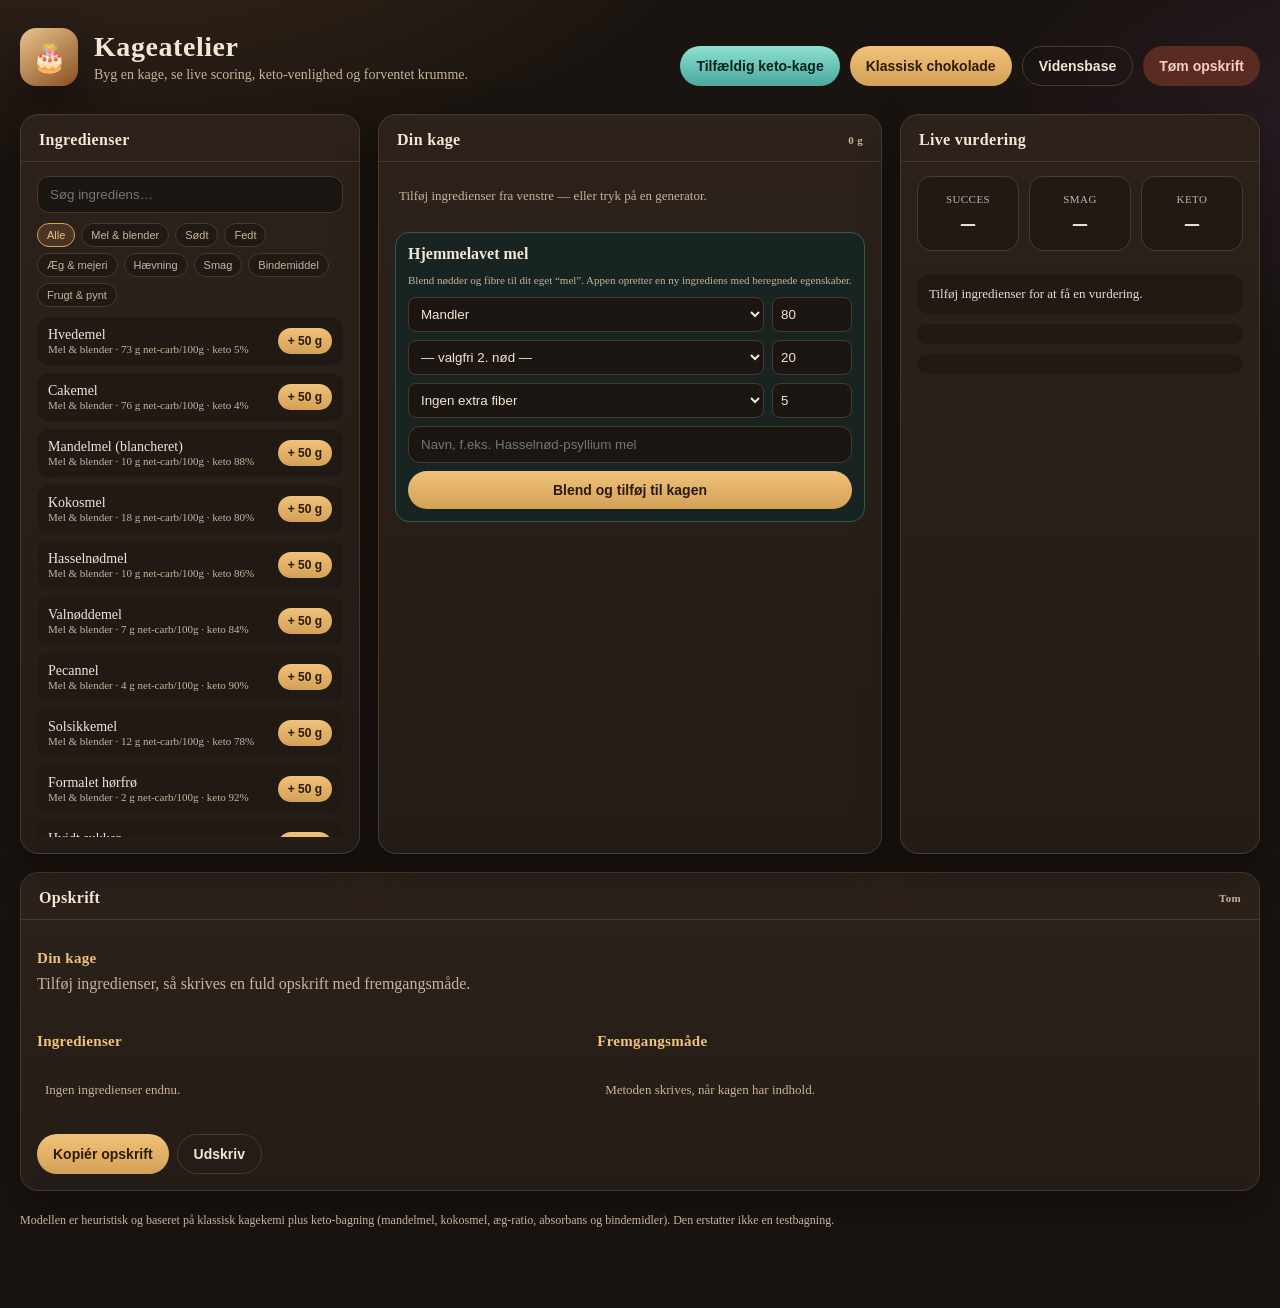
<file: legacy-monolith.html>
<!DOCTYPE html>
<html lang="da">
<head>
  <meta charset="UTF-8" />
  <meta name="viewport" content="width=device-width, initial-scale=1" />
  <title>Kageatelier — Byg, vurder og keto-tjek din kage</title>
  <style>
    :root {
      --bg: #1a1410;
      --bg2: #241c16;
      --panel: #2c221b;
      --panel2: #362a21;
      --line: #4a3a2e;
      --cream: #f4e6d4;
      --cream-dim: #c9b39a;
      --gold: #d4a056;
      --gold2: #f0c27a;
      --cocoa: #8b5a2b;
      --good: #7dba6a;
      --warn: #e0b04a;
      --bad: #d36a4a;
      --keto: #6ec4b8;
      --shadow: 0 18px 40px rgba(0,0,0,.35);
      --radius: 18px;
    }
    * { box-sizing: border-box; }
    html, body { margin: 0; padding: 0; }
    body {
      font-family: "Iowan Old Style", "Palatino Linotype", Palatino, Georgia, serif;
      background:
        radial-gradient(1200px 600px at 10% -10%, #3a2a1c 0%, transparent 50%),
        radial-gradient(900px 500px at 110% 10%, #2a1c28 0%, transparent 46%),
        var(--bg);
      color: var(--cream);
      min-height: 100vh;
    }
    button, input, select { font-family: "Avenir Next", "Segoe UI", sans-serif; }
    h1, h2, h3 { font-weight: 600; letter-spacing: .02em; }
    .wrap { max-width: 1280px; margin: 0 auto; padding: 28px 20px 80px; }
    header.hero {
      display: flex; justify-content: space-between; gap: 24px; align-items: flex-end;
      margin-bottom: 28px; flex-wrap: wrap;
    }
    .brand { display: flex; gap: 16px; align-items: center; }
    .logo {
      width: 58px; height: 58px; border-radius: 16px;
      background: linear-gradient(145deg, #e8c48a, #8b4e24);
      display: grid; place-items: center; font-size: 28px;
      box-shadow: var(--shadow);
    }
    .brand h1 { margin: 0; font-size: 28px; }
    .brand p { margin: 4px 0 0; color: var(--cream-dim); font-size: 14px; }
    .hero-actions { display: flex; gap: 10px; flex-wrap: wrap; }
    .btn {
      border: 0; cursor: pointer; border-radius: 999px;
      padding: 11px 16px; font-weight: 600; font-size: 14px;
      transition: transform .12s ease, filter .12s ease;
    }
    .btn:hover { transform: translateY(-1px); filter: brightness(1.06); }
    .btn:active { transform: translateY(0); }
    .btn-gold { background: linear-gradient(180deg, var(--gold2), var(--gold)); color: #2a1b0d; }
    .btn-keto { background: linear-gradient(180deg, #8ee0d4, #4aa89c); color: #08221e; }
    .btn-ghost { background: transparent; color: var(--cream); border: 1px solid var(--line); }
    .btn-danger { background: #5a2b22; color: #f3cfc6; }
    .layout {
      display: grid;
      grid-template-columns: 340px 1fr 360px;
      gap: 18px;
    }
    @media (max-width: 1100px) {
      .layout { grid-template-columns: 1fr; }
    }
    .card {
      background: linear-gradient(180deg, var(--panel), var(--bg2));
      border: 1px solid var(--line);
      border-radius: var(--radius);
      box-shadow: var(--shadow);
    }
    .card h2 {
      margin: 0; padding: 16px 18px 12px;
      font-size: 16px; border-bottom: 1px solid var(--line);
      display: flex; justify-content: space-between; align-items: center;
    }
    .card .body { padding: 14px 16px 16px; }
    .search {
      width: 100%; padding: 10px 12px; border-radius: 12px;
      border: 1px solid var(--line); background: #1c1612; color: var(--cream);
      margin-bottom: 10px;
    }
    .cats { display: flex; flex-wrap: wrap; gap: 6px; margin-bottom: 10px; }
    .chip {
      font-family: "Avenir Next", sans-serif; font-size: 11px;
      padding: 5px 9px; border-radius: 999px; border: 1px solid var(--line);
      background: #211914; color: var(--cream-dim); cursor: pointer;
    }
    .chip.on { background: #4a3424; color: var(--gold2); border-color: var(--gold); }
    .ing-list { max-height: 520px; overflow: auto; display: grid; gap: 8px; }
    .ing {
      display: grid; grid-template-columns: 1fr auto; gap: 8px; align-items: center;
      padding: 9px 10px; border-radius: 12px; background: #211914; border: 1px solid transparent;
    }
    .ing:hover { border-color: var(--gold); }
    .ing .name { font-size: 14px; }
    .ing .meta { font-size: 11px; color: var(--cream-dim); }
    .ing button { padding: 6px 10px; font-size: 12px; }
    .recipe-item {
      display: grid; grid-template-columns: 1fr 92px auto; gap: 8px; align-items: center;
      padding: 10px; border-radius: 12px; background: #211914; margin-bottom: 8px;
    }
    .recipe-item input {
      width: 100%; padding: 7px 8px; border-radius: 8px; border: 1px solid var(--line);
      background: #1c1612; color: var(--cream);
    }
    .tiny { font-size: 11px; color: var(--cream-dim); }
    .scores { display: grid; grid-template-columns: 1fr 1fr 1fr; gap: 10px; margin-bottom: 14px; }
    .score {
      background: #211914; border-radius: 14px; padding: 12px; text-align: center;
      border: 1px solid var(--line);
    }
    .score b { display: block; font-size: 28px; line-height: 1.1; }
    .score span { font-size: 11px; color: var(--cream-dim); letter-spacing: .04em; text-transform: uppercase; }
    .bars { display: grid; gap: 9px; }
    .bar-row { display: grid; grid-template-columns: 110px 1fr 36px; gap: 8px; align-items: center; font-size: 13px; }
    .track { height: 10px; background: #1a1410; border-radius: 99px; overflow: hidden; border: 1px solid var(--line); }
    .fill { height: 100%; width: 0%; border-radius: 99px; transition: width .35s ease; }
    .note, .suggest, .impact {
      background: #211914; border-radius: 12px; padding: 10px 12px; margin-top: 10px;
      font-size: 13px; line-height: 1.45; color: #eadccb;
    }
    .suggest li { margin: 6px 0; }
    .blend {
      display: grid; gap: 8px;
    }
    .blend-row { display: grid; grid-template-columns: 1fr 80px; gap: 8px; }
    .blend-row select, .blend-row input, select {
      width: 100%; padding: 8px; border-radius: 8px; border: 1px solid var(--line);
      background: #1c1612; color: var(--cream);
    }
    .empty { color: var(--cream-dim); font-size: 13px; padding: 12px 4px; }
    .keto-box { margin-top: 10px; padding: 12px; border-radius: 14px; background: #172422; border: 1px solid #2f5a54; }
    .pill { display: inline-block; padding: 3px 8px; border-radius: 99px; font-size: 11px; margin-right: 6px; }
    .pill-good { background: #244028; color: #b6e2aa; }
    .pill-mid { background: #3d3318; color: #efd08a; }
    .pill-bad { background: #3d2018; color: #f0b0a0; }
    footer { margin-top: 22px; color: var(--cream-dim); font-size: 12px; }
    .recipe-card { margin-top: 18px; }
    .recipe-grid { display: grid; grid-template-columns: 1fr 1.2fr; gap: 22px; }
    @media (max-width: 800px) { .recipe-grid { grid-template-columns: 1fr; } }
    .recipe-card h3 { margin: 16px 0 8px; font-size: 15px; color: var(--gold2); }
    .recipe-card ol { margin: 0; padding-left: 20px; }
    .recipe-card li { margin: 8px 0; line-height: 1.45; }
    .recipe-meta { display: flex; flex-wrap: wrap; gap: 8px; margin: 8px 0 14px; }
    .ing-print { margin: 0; padding-left: 18px; }
    .ing-print li { margin: 4px 0; }
    .recipe-title { font-size: 26px; margin: 0 0 6px; }
    .recipe-lead { color: var(--cream-dim); margin: 0 0 10px; }
    .copy-row { display: flex; gap: 8px; flex-wrap: wrap; margin-top: 12px; }
    @media print {
      body { background: #fff; color: #222; }
      header.hero, .layout > .card:not(.recipe-card), .hero-actions, .copy-row, footer { display: none !important; }
      .layout { display: block; }
      .recipe-card { display: block; background: #fff; border: 0; box-shadow: none; color: #222; }
      .recipe-card h2, .recipe-title, .recipe-card h3 { color: #222; }
    }
    .modal-bg {
      position: fixed; inset: 0; background: rgba(0,0,0,.55); display: none;
      align-items: center; justify-content: center; padding: 20px; z-index: 20;
    }
    .modal {
      width: min(640px, 100%); max-height: 86vh; overflow: auto;
      background: var(--panel); border: 1px solid var(--line); border-radius: 20px; padding: 18px;
    }
  </style>
</head>
<body>
  <div class="wrap">
    <header class="hero">
      <div class="brand">
        <div class="logo">🎂</div>
        <div>
          <h1>Kageatelier</h1>
          <p>Byg en kage, se live scoring, keto-venlighed og forventet krumme.</p>
        </div>
      </div>
      <div class="hero-actions">
        <button class="btn btn-keto" id="btnRandom">Tilfældig keto-kage</button>
        <button class="btn btn-gold" id="btnClassic">Klassisk chokolade</button>
        <button class="btn btn-ghost" id="btnKnowledge">Vidensbase</button>
        <button class="btn btn-danger" id="btnClear">Tøm opskrift</button>
      </div>
    </header>

    <div class="layout">
      <section class="card">
        <h2>Ingredienser</h2>
        <div class="body">
          <input class="search" id="search" placeholder="Søg ingrediens…" />
          <div class="cats" id="cats"></div>
          <div class="ing-list" id="catalog"></div>
        </div>
      </section>

      <section class="card">
        <h2>
          Din kage
          <span class="tiny" id="totalWeight">0 g</span>
        </h2>
        <div class="body">
          <div id="recipe" class="empty">Tilføj ingredienser fra venstre — eller tryk på en generator.</div>

          <div class="keto-box" style="margin-top:16px">
            <strong>Hjemmelavet mel</strong>
            <p class="tiny">Blend nødder og fibre til dit eget “mel”. Appen opretter en ny ingrediens med beregnede egenskaber.</p>
            <div class="blend" id="blender">
              <div class="blend-row">
                <select id="nut1"></select>
                <input id="nut1g" type="number" min="0" value="80" />
              </div>
              <div class="blend-row">
                <select id="nut2"></select>
                <input id="nut2g" type="number" min="0" value="20" />
              </div>
              <div class="blend-row">
                <select id="fiber"></select>
                <input id="fiberg" type="number" min="0" value="5" />
              </div>
              <input id="blendName" class="search" style="margin:0" placeholder="Navn, f.eks. Hasselnød-psyllium mel" />
              <button class="btn btn-gold" id="btnBlend">Blend og tilføj til kagen</button>
            </div>
          </div>
        </div>
      </section>

      <section class="card">
        <h2>Live vurdering</h2>
        <div class="body">
          <div class="scores">
            <div class="score"><span>Succes</span><b id="sSuccess">–</b></div>
            <div class="score"><span>Smag</span><b id="sTaste">–</b></div>
            <div class="score"><span>Keto</span><b id="sKeto">–</b></div>
          </div>
          <div id="ketoMeta" class="tiny"></div>
          <div class="bars" id="bars"></div>
          <div class="note" id="verdict">Tilføj ingredienser for at få en vurdering.</div>
          <div class="suggest" id="suggest"></div>
          <div class="impact" id="impacts"></div>
        </div>
      </section>
    </div>
    <section class="card recipe-card" id="recipeCard">
      <h2>
        Opskrift
        <span class="tiny" id="recipeBadge">Tom</span>
      </h2>
      <div class="body">
        <h3 class="recipe-title" id="recipeTitle">Din kage</h3>
        <p class="recipe-lead" id="recipeLead">Tilføj ingredienser, så skrives en fuld opskrift med fremgangsmåde.</p>
        <div class="recipe-meta" id="recipeMeta"></div>
        <div class="recipe-grid">
          <div>
            <h3>Ingredienser</h3>
            <div id="recipeIngredients" class="empty">Ingen ingredienser endnu.</div>
          </div>
          <div>
            <h3>Fremgangsmåde</h3>
            <div id="recipeMethod" class="empty">Metoden skrives, når kagen har indhold.</div>
          </div>
        </div>
        <div class="copy-row">
          <button class="btn btn-gold" id="btnCopy">Kopiér opskrift</button>
          <button class="btn btn-ghost" id="btnPrint">Udskriv</button>
        </div>
      </div>
    </section>

    <footer>
      Modellen er heuristisk og baseret på klassisk kagekemi plus keto-bagning (mandelmel, kokosmel, æg-ratio, absorbans og bindemidler). Den erstatter ikke en testbagning.
    </footer>
  </div>

  <div class="modal-bg" id="modal">
    <div class="modal">
      <h2 style="margin-top:0">Vidensbase</h2>
      <p>De mest succesfulde kager balancerer strukturbyggere (mel, æggehvide, bindemidler) med strukturbrydere (sukker/sødemiddel og fedt). I keto-kager erstattes hvedemel og sukker typisk med mandelmel + lidt kokosmel, erythritol/allulose og ekstra æg.</p>
      <ul>
        <li><b>Mandelmel:</b> fugtig, mør, nøddeagtig. Ca. 8–11 g net-kulhydrat/100 g. Smuldrer uden æg/bindemiddel.</li>
        <li><b>Kokosmel:</b> 3–4× mere absorberende end mandelmel. Brug ca. ¼ mængde og mange flere æg. Ellers bliver kagen savsmuldstør.</li>
        <li><b>Æg:</b> keto-kagens skelet. Kokosmel-kager kræver ofte 5–6 æg pr. 60 g kokosmel.</li>
        <li><b>Erythritol:</b> 0 net-carb, kan give kølig eftersmag og tørrere krumme. Allulose holder bedre på fugt.</li>
        <li><b>Xanthan / psyllium:</b> erstatter glutens “lim” og sænker smuldring.</li>
      </ul>
      <button class="btn btn-ghost" id="closeModal">Luk</button>
    </div>
  </div>

<script>
const CATS = ["Alle","Mel & blender","Sødt","Fedt","Æg & mejeri","Hævning","Smag","Bindemiddel","Frugt & pynt"];

const DB = [
  {id:"wheat", name:"Hvedemel", cat:"Mel & blender", net:73, fat:1, prot:10, fib:3, cal:364, abs:4, structure:2, moisture:-0.2, crumb:-1.2, sweet:0, rich:0, rise:0.6, flavor:0.2, keto:0.05,
    impact:"Giver gluten-net og klassisk kagevolumen. Hæver succes i traditionel kage, men slår keto næsten i bund."},
  {id:"cakeFlour", name:"Cakemel", cat:"Mel & blender", net:76, fat:1, prot:8, fib:2, cal:362, abs:3.6, structure:1.6, moisture:0.1, crumb:-1.4, sweet:0, rich:0, rise:0.8, flavor:0.2, keto:0.04,
    impact:"Lavere protein end almindeligt mel = finere, mørere krumme. Stadig ikke keto."},
  {id:"almond", name:"Mandelmel (blancheret)", cat:"Mel & blender", net:10, fat:50, prot:21, fib:10, cal:571, abs:2.2, structure:0.6, moisture:1.1, crumb:0.8, sweet:0.1, rich:1.4, rise:-0.2, flavor:0.8, keto:0.88,
    impact:"Keto-grundmel. Fedtrig og mør, men uden gluten. Kræver æg og gerne lidt bindemiddel for ikke at smuldre."},
  {id:"coconutFlour", name:"Kokosmel", cat:"Mel & blender", net:18, fat:15, prot:18, fib:35, cal:400, abs:9.2, structure:1.1, moisture:-1.6, crumb:0.4, sweet:0.2, rich:0.2, rise:0.2, flavor:0.6, keto:0.8,
    impact:"Ekstremt absorberende. Brug ¼ af mandelmels mængde og mange æg/væske, ellers bliver kagen tør og sandet."},
  {id:"hazelnut", name:"Hasselnødmel", cat:"Mel & blender", net:10, fat:61, prot:15, fib:10, cal:628, abs:2.1, structure:0.5, moisture:1.0, crumb:0.9, sweet:0.1, rich:1.5, flavor:1.3, rise:-0.2, keto:0.86,
    impact:"Dyb nødde- og praliné-smag. God i chokoladekager. Samme smuldre-risiko som mandelmel."},
  {id:"walnut", name:"Valnøddemel", cat:"Mel & blender", net:7, fat:65, prot:15, fib:7, cal:654, abs:2.0, structure:0.4, moisture:0.9, crumb:1.0, sweet:0, rich:1.3, flavor:1.2, rise:-0.3, keto:0.84,
    impact:"Let bitter, kageagtig nøddeprofil. Bliver hurtigt ramt uden bindemiddel."},
  {id:"pecan", name:"Pecannel", cat:"Mel & blender", net:4, fat:72, prot:9, fib:10, cal:691, abs:1.8, structure:0.3, moisture:1.2, crumb:1.1, sweet:0.1, rich:1.6, flavor:1.1, rise:-0.3, keto:0.9,
    impact:"Meget fed og smøragtig. Fremragende i hummingbird-/gulerodslignende keto-kager."},
  {id:"sunflower", name:"Solsikkemel", cat:"Mel & blender", net:12, fat:3, prot:45, fib:10, cal:326, abs:3.4, structure:0.9, moisture:-0.3, crumb:0.3, sweet:0, rich:0.2, flavor:0.5, rise:0.1, keto:0.78,
    impact:"Nødd Mel-alternativ ved allergi. Kan misfarve grønligt med soda pga. klorofylreaktion."},
  {id:"flax", name:"Formalet hørfrø", cat:"Mel & blender", net:2, fat:42, prot:18, fib:27, cal:534, abs:6.0, structure:0.8, moisture:0.4, crumb:-0.5, sweet:0, rich:0.4, flavor:0.3, rise:-0.1, keto:0.92,
    impact:"Binder vand og giver lidt æggeerstatning. For meget giver slimet krumme."},
  {id:"sugar", name:"Hvidt sukker", cat:"Sødt", net:100, fat:0, prot:0, fib:0, cal:387, abs:0.2, structure:-1.4, moisture:0.8, crumb:-0.6, sweet:2, rich:0.2, flavor:0.6, rise:0.5, keto:0.02,
    impact:"Søder, mørner og holder på fugt. Karamelliserer. Dræber keto-scoren."},
  {id:"brownSugar", name:"Brunt sukker", cat:"Sødt", net:98, fat:0, prot:0, fib:0, cal:380, abs:0.3, structure:-1.3, moisture:1.0, crumb:-0.5, sweet:1.9, rich:0.5, flavor:0.9, rise:0.4, keto:0.02,
    impact:"Melasse giver dybde og ekstra fugt. Stadig ikke keto."},
  {id:"erythritol", name:"Erythritol", cat:"Sødt", net:0, fat:0, prot:0, fib:0, cal:20, abs:0.1, structure:-0.7, moisture:-0.6, crumb:0.4, sweet:1.6, rich:0, flavor:0.3, rise:0.2, keto:0.98,
    impact:"0 net-carb. Kan krystallisere og give kølig eftersmag. Tørrere krumme end sukker."},
  {id:"allulose", name:"Allulose", cat:"Sødt", net:0, fat:0, prot:0, fib:0, cal:40, abs:0.2, structure:-0.9, moisture:0.7, crumb:-0.3, sweet:1.5, rich:0.1, flavor:0.5, rise:0.3, keto:0.96,
    impact:"Bager mere som sukker og holder fugt bedre end erythritol. Meget keto-venlig."},
  {id:"monk", name:"Monk fruit-blend", cat:"Sødt", net:1, fat:0, prot:0, fib:0, cal:20, abs:0.1, structure:-0.7, moisture:-0.2, crumb:0.2, sweet:1.7, rich:0, flavor:0.4, rise:0.2, keto:0.97,
    impact:"Høj sødme uden sukker. Blandinger med erythritol arver dennes tørhed."},
  {id:"butter", name:"Smør", cat:"Fedt", net:0.1, fat:81, prot:0.9, fib:0, cal:717, abs:0, structure:-0.8, moisture:0.9, crumb:-0.4, sweet:0, rich:2, flavor:1.4, rise:0.6, keto:0.95,
    impact:"Smag, luft ved creaming og mør krumme. Guldstandarden i både klassisk og keto."},
  {id:"oil", name:"Neutral olie", cat:"Fedt", net:0, fat:100, prot:0, fib:0, cal:884, abs:0, structure:-1.0, moisture:1.5, crumb:-0.2, sweet:0, rich:1.2, flavor:0.1, rise:0.1, keto:0.97,
    impact:"Giver længerevarende fugt end smør. Typisk i gulerods- og red velvet-kager."},
  {id:"cocoaButter", name:"Kokosolie", cat:"Fedt", net:0, fat:99, prot:0, fib:0, cal:862, abs:0, structure:-0.9, moisture:1.2, crumb:0.1, sweet:0, rich:1.3, flavor:0.5, rise:0.1, keto:0.97,
    impact:"Keto-fedt med let kokospræg. Fast ved kølig servering."},
  {id:"egg", name:"Æg (hele)", cat:"Æg & mejeri", net:0.7, fat:10, prot:13, fib:0, cal:143, abs:0, structure:1.8, moisture:0.8, crumb:-1.0, sweet:0, rich:1.0, flavor:0.5, rise:1.4, keto:0.94,
    impact:"Struktur, emulgering, fugt og hævning. Uundværlig i keto, især med kokosmel."},
  {id:"eggWhite", name:"Æggehvide", cat:"Æg & mejeri", net:0.7, fat:0.2, prot:11, fib:0, cal:52, abs:0, structure:1.6, moisture:0.2, crumb:-0.8, sweet:0, rich:-0.2, flavor:0.1, rise:2, keto:0.95,
    impact:"Luft og skelet. Basis i angel food / pavlova-agtige kager."},
  {id:"eggYolk", name:"Æggeblomme", cat:"Æg & mejeri", net:0.6, fat:27, prot:16, fib:0, cal:322, abs:0, structure:0.7, moisture:0.6, crumb:-0.6, sweet:0, rich:1.6, flavor:0.8, rise:0.2, keto:0.93,
    impact:"Emulgator og fløjlsagtig krumme. Øger rigdom uden kulhydrat."},
  {id:"creamCheese", name:"Flødeost", cat:"Æg & mejeri", net:4, fat:34, prot:6, fib:0, cal:342, abs:0.2, structure:0.4, moisture:0.7, crumb:-0.5, sweet:0.1, rich:1.7, flavor:1.1, rise:-0.2, keto:0.82,
    impact:"Syrlig kontrast og cremethed. Driver popularitet i red velvet, gulerod og cheesecake."},
  {id:"heavyCream", name:"Piskefløde", cat:"Æg & mejeri", net:3, fat:36, prot:2, fib:0, cal:340, abs:0, structure:-0.2, moisture:1.1, crumb:-0.3, sweet:0.1, rich:1.5, flavor:0.6, rise:0.1, keto:0.86,
    impact:"Fugt og luksus. God i keto-ganache og tres-leches-agtige varianter i små mængder."},
  {id:"sourCream", name:"Crème fraîche / sour cream", cat:"Æg & mejeri", net:3, fat:20, prot:3, fib:0, cal:198, abs:0, structure:0.1, moisture:0.9, crumb:-0.4, sweet:0, rich:1.1, flavor:0.8, rise:0.2, keto:0.8,
    impact:"Syre mørner krummen og løfter chokolade- og vaniljesmag."},
  {id:"milk", name:"Sødmælk", cat:"Æg & mejeri", net:5, fat:3.5, prot:3.4, fib:0, cal:64, abs:0, structure:0, moisture:1.0, crumb:0, sweet:0.2, rich:0.2, flavor:0.2, rise:0.4, keto:0.35,
    impact:"Hydrering og damp-hævning. Moderate kulhydrater — brug mandelmælk for keto."},
  {id:"almondMilk", name:"Usødet mandelmælk", cat:"Æg & mejeri", net:0.4, fat:1.1, prot:0.4, fib:0.2, cal:13, abs:0, structure:0, moisture:0.9, crumb:0.1, sweet:0, rich:0, flavor:0.2, rise:0.3, keto:0.93,
    impact:"Lav-carb væske. Fortynder uden at slå keto ihjel."},
  {id:"buttermilk", name:"Kærnemælk", cat:"Æg & mejeri", net:4.8, fat:1, prot:3, fib:0, cal:40, abs:0, structure:0.1, moisture:1.0, crumb:-0.3, sweet:0.1, rich:0.2, flavor:0.7, rise:0.6, keto:0.32,
    impact:"Syre aktiverer soda og giver red velvet-mørhed. Ikke ideel til streng keto."},
  {id:"bp", name:"Bagepulver", cat:"Hævning", net:28, fat:0, prot:0, fib:0, cal:53, abs:0, structure:0.2, moisture:0, crumb:-0.2, sweet:0, rich:0, flavor:0, rise:2, keto:0.7,
    impact:"Dobbeltvirkende CO₂. Små mængder er nok. For meget = bitter og kollaps."},
  {id:"soda", name:"Natron", cat:"Hævning", net:0, fat:0, prot:0, fib:0, cal:0, abs:0, structure:0.1, moisture:0, crumb:-0.1, sweet:0, rich:0, flavor:-0.2, rise:1.8, keto:0.9,
    impact:"Kræver syre. Giver rum og mørkere kakao-farve. Uundværlig i red velvet-logik."},
  {id:"tartar", name:"Cream of tartar", cat:"Hævning", net:62, fat:0, prot:0, fib:0, cal:258, abs:0, structure:0.4, moisture:0, crumb:-0.3, sweet:0, rich:0, flavor:0, rise:0.8, keto:0.6,
    impact:"Stabiliserer piskede hvider. Bruges i små teskefulde."},
  {id:"vanilla", name:"Vaniljeekstrakt", cat:"Smag", net:13, fat:0, prot:0, fib:0, cal:288, abs:0, structure:0, moisture:0, crumb:0, sweet:0.2, rich:0.2, flavor:2, rise:0, keto:0.75,
    impact:"Løfter næsten alle kager. Lille mængde, stor effekt på smags-score."},
  {id:"cocoa", name:"Kakao, usødet", cat:"Smag", net:12, fat:14, prot:20, fib:33, cal:228, abs:3.2, structure:0.3, moisture:-0.5, crumb:0.2, sweet:0, rich:1.2, flavor:2, rise:0.1, keto:0.78,
    impact:"Intens chokoladesmag og farve. Tørrer lidt — kompensér med fedt eller væske."},
  {id:"chocolate", name:"Mørk chokolade 85%", cat:"Smag", net:14, fat:46, prot:11, fib:11, cal:598, abs:0.4, structure:0.2, moisture:0.4, crumb:-0.2, sweet:0.6, rich:1.8, flavor:2, rise:0, keto:0.7,
    impact:"Luksus, smeltepunkt og dybde. Bedre end mælkechokolade til keto."},
  {id:"cinnamon", name:"Kanel", cat:"Smag", net:27, fat:1, prot:4, fib:53, cal:247, abs:0.3, structure:0, moisture:0, crumb:0, sweet:0.2, rich:0.2, flavor:1.3, rise:0, keto:0.7,
    impact:"Varme og “bagt” aroma. Lille dosis. God i gulerods-/kaffekage-profiler."},
  {id:"lemon", name:"Citron (saft+skal)", cat:"Smag", net:3, fat:0.3, prot:1, fib:3, cal:29, abs:0, structure:0, moisture:0.4, crumb:0, sweet:0, rich:0, flavor:1.5, rise:0.3, keto:0.72,
    impact:"Syre og friskhed. Skærer igennem fedt og sødemiddel. God i keto-kager der ellers smager flade."},
  {id:"salt", name:"Salt", cat:"Smag", net:0, fat:0, prot:0, fib:0, cal:0, abs:0, structure:0.2, moisture:0, crumb:0, sweet:0.1, rich:0.2, flavor:1.2, rise:0, keto:1,
    impact:"Skærper sødme og forhindrer flad smag. Næsten obligatorisk."},
  {id:"espresso", name:"Espresso / kaffe", cat:"Smag", net:0, fat:0, prot:0.1, fib:0, cal:2, abs:0, structure:0, moisture:0.3, crumb:0, sweet:0, rich:0.3, flavor:1.4, rise:0.1, keto:0.95,
    impact:"Forstærker chokolade uden at smage af kaffe i små mængder."},
  {id:"xanthan", name:"Xanthangummi", cat:"Bindemiddel", net:0, fat:0, prot:0, fib:77, cal:200, abs:8, structure:1.6, moisture:0.3, crumb:-1.8, sweet:0, rich:0, flavor:0, rise:0.2, keto:0.95,
    impact:"Gluten-erstatning. 1–3 g er nok. For meget bliver slimt."},
  {id:"psyllium", name:"Psyllium-skaller", cat:"Bindemiddel", net:1, fat:0.5, prot:1.5, fib:80, cal:200, abs:8.5, structure:1.5, moisture:0.5, crumb:-1.6, sweet:0, rich:0, flavor:-0.1, rise:0.3, keto:0.94,
    impact:"Binder og giver brød-/kageagtig bid. Hydrér kort. For meget = gelé og lilla skær."},
  {id:"carrot", name:"Gulerod, revet", cat:"Frugt & pynt", net:7, fat:0.2, prot:1, fib:3, cal:41, abs:1, structure:0.2, moisture:1.1, crumb:0.2, sweet:0.5, rich:0.1, flavor:0.7, rise:0, keto:0.45,
    impact:"Naturlig sødme og fugt. Klassisk i gulerodskage, men hæver net-carb."},
  {id:"banana", name:"Banan, moset", cat:"Frugt & pynt", net:20, fat:0.3, prot:1.1, fib:2.6, cal:89, abs:0.8, structure:0.3, moisture:1.3, crumb:-0.2, sweet:1.2, rich:0.2, flavor:1.1, rise:0.2, keto:0.12,
    impact:"Fugt og sødme, men kulhydrat-tung. Dårlig til keto."},
  {id:"berries", name:"Bær (hindbær/blåbær)", cat:"Frugt & pynt", net:6, fat:0.3, prot:1, fib:4, cal:43, abs:0.4, structure:0, moisture:0.6, crumb:0.2, sweet:0.4, rich:0, flavor:1.2, rise:0, keto:0.55,
    impact:"Syre og farve. Brug sparsomt i keto. For mange bær gør midten våd."},
  {id:"pecans", name:"Pekannødder, hakket", cat:"Frugt & pynt", net:4, fat:72, prot:9, fib:10, cal:691, abs:0.5, structure:0.1, moisture:0.3, crumb:0.6, sweet:0.1, rich:1.2, flavor:1.0, rise:0, keto:0.9,
    impact:"Knas og fedme. Løfter både smag og keto-fedtandel."},
  {id:"walnutsTop", name:"Valnødder, hakket", cat:"Frugt & pynt", net:7, fat:65, prot:15, fib:7, cal:654, abs:0.5, structure:0.1, moisture:0.2, crumb:0.6, sweet:0, rich:1.0, flavor:1.0, rise:0, keto:0.85,
    impact:"Bitter-sød kontrast. God i gulerods- og kaffekage."}
];

const NUTS = [
  {id:"almondsRaw", name:"Mandler", mapsTo:"almond"},
  {id:"hazelnutsRaw", name:"Hasselnødder", mapsTo:"hazelnut"},
  {id:"walnutsRaw", name:"Valnødder", mapsTo:"walnut"},
  {id:"pecansRaw", name:"Pekannødder", mapsTo:"pecan"},
  {id:"coconutRaw", name:"Tørret kokos", mapsTo:"coconutFlour"},
  {id:"sunflowerRaw", name:"Solsikkekerner", mapsTo:"sunflower"}
];
const FIBERS = [
  {id:"none", name:"Ingen extra fiber", mapsTo:null},
  {id:"psyllium", name:"Psyllium", mapsTo:"psyllium"},
  {id:"flax", name:"Hørfrø", mapsTo:"flax"},
  {id:"xanthan", name:"Xanthan", mapsTo:"xanthan"}
];

let recipe = []; // {id, grams, custom?}
let customCount = 0;
let activeCat = "Alle";
let cakeName = "";
let lastTextRecipe = "";

const $ = (id) => document.getElementById(id);

function renderCats() {
  $("cats").innerHTML = CATS.map(c =>
    `<button class="chip ${c===activeCat?'on':''}" data-cat="${c}">${c}</button>`
  ).join("");
  $("cats").querySelectorAll(".chip").forEach(b => b.onclick = () => {
    activeCat = b.dataset.cat; renderCats(); renderCatalog();
  });
}

function renderCatalog() {
  const q = $("search").value.toLowerCase();
  const items = DB.filter(i =>
    (activeCat==="Alle" || i.cat===activeCat) && i.name.toLowerCase().includes(q)
  );
  $("catalog").innerHTML = items.map(i => `
    <div class="ing">
      <div>
        <div class="name">${i.name}</div>
        <div class="meta">${i.cat} · ${i.net} g net-carb/100g · keto ${(i.keto*100)|0}%</div>
      </div>
      <button class="btn btn-gold" data-add="${i.id}">+ 50 g</button>
    </div>
  `).join("");
  $("catalog").querySelectorAll("[data-add]").forEach(b => b.onclick = () => addIng(b.dataset.add, 50));
}

function addIng(id, grams) {
  const existing = recipe.find(r => r.id===id);
  if (existing) existing.grams = Math.round((existing.grams + grams)*10)/10;
  else recipe.push({id, grams});
  renderRecipe(); analyze();
}

function removeIng(id) {
  recipe = recipe.filter(r => r.id !== id);
  renderRecipe(); analyze();
}

function renderRecipe() {
  if (!recipe.length) {
    $("recipe").innerHTML = `<div class="empty">Tilføj ingredienser fra venstre — eller tryk på en generator.</div>`;
    $("totalWeight").textContent = "0 g";
    return;
  }
  const total = recipe.reduce((s,r)=>s+r.grams,0);
  $("totalWeight").textContent = Math.round(total) + " g";
  $("recipe").innerHTML = recipe.map(r => {
    const item = DB.find(i=>i.id===r.id);
    return `<div class="recipe-item">
      <div>
        <div>${item.name}</div>
        <div class="tiny">${item.impact.slice(0,90)}…</div>
      </div>
      <input type="number" min="0" step="1" value="${r.grams}" data-g="${r.id}" />
      <button class="btn btn-ghost" data-del="${r.id}">✕</button>
    </div>`;
  }).join("");
  $("recipe").querySelectorAll("[data-g]").forEach(inp => inp.onchange = () => {
    const row = recipe.find(r=>r.id===inp.dataset.g);
    row.grams = Math.max(0, Number(inp.value)||0);
    analyze();
    $("totalWeight").textContent = Math.round(recipe.reduce((s,r)=>s+r.grams,0)) + " g";
  });
  $("recipe").querySelectorAll("[data-del]").forEach(b => b.onclick = () => removeIng(b.dataset.del));
}

function clamp(n,a,b){ return Math.max(a, Math.min(b,n)); }
function avg(arr){ return arr.length ? arr.reduce((a,b)=>a+b,0)/arr.length : 0; }

function analyze() {
  const barsEl = $("bars");
  if (!recipe.length) {
    $("sSuccess").textContent = "–";
    $("sTaste").textContent = "–";
    $("sKeto").textContent = "–";
    $("ketoMeta").textContent = "";
    barsEl.innerHTML = "";
    $("verdict").textContent = "Tilføj ingredienser for at få en vurdering.";
    $("suggest").innerHTML = "";
    $("impacts").innerHTML = "";
    writeRecipe(null);
    return;
  }

  const rows = recipe.map(r => ({...DB.find(i=>i.id===r.id), grams:r.grams})).filter(x=>x.grams>0);
  const total = rows.reduce((s,r)=>s+r.grams,0) || 1;
  const w = (key) => rows.reduce((s,r)=> s + r.grams * (r[key]||0), 0) / total;

  const netTotal = rows.reduce((s,r)=> s + r.grams * r.net/100, 0);
  const fatTotal = rows.reduce((s,r)=> s + r.grams * r.fat/100, 0);
  const protTotal = rows.reduce((s,r)=> s + r.grams * r.prot/100, 0);
  const netPer100 = netTotal / total * 100;
  const servings = 8;
  const netPerSlice = netTotal / servings;

  const absLoad = rows.reduce((s,r)=> s + r.grams * r.abs, 0);
  const wetIds = new Set(["egg","eggWhite","eggYolk","milk","almondMilk","buttermilk","heavyCream","sourCream","oil","butter","cocoaButter","lemon","banana","carrot","berries"]);
  const wetG = rows.filter(r=>wetIds.has(r.id) || r.cat==="Fedt" || r.cat==="Æg & mejeri").reduce((s,r)=>s+r.grams,0);
  const dryG = total - wetG;
  const hydration = wetG / Math.max(30, dryG);
  const neededHydration = clamp(absLoad / Math.max(80, dryG) * 0.35, 0.35, 2.2);
  const hydRatio = hydration / neededHydration;

  const eggsG = rows.filter(r=>["egg","eggWhite","eggYolk"].includes(r.id)).reduce((s,r)=>s+r.grams,0);
  const flourG = rows.filter(r=>r.cat==="Mel & blender").reduce((s,r)=>s+r.grams,0);
  const sweetG = rows.filter(r=>r.cat==="Sødt").reduce((s,r)=>s+r.grams,0);
  const fatG = rows.filter(r=>r.cat==="Fedt" || ["eggYolk","creamCheese","heavyCream"].includes(r.id)).reduce((s,r)=>s+r.grams,0);
  const binderG = rows.filter(r=>r.cat==="Bindemiddel").reduce((s,r)=>s+r.grams,0);
  const flavorG = rows.filter(r=>["vanilla","cocoa","chocolate","cinnamon","lemon","espresso","salt"].includes(r.id)).reduce((s,r)=>s+r.grams,0);
  const wheatG = rows.filter(r=>["wheat","cakeFlour","sugar","brownSugar","banana","milk","buttermilk"].includes(r.id)).reduce((s,r)=>s+r.grams,0);
  const cocoG = rows.filter(r=>r.id==="coconutFlour").reduce((s,r)=>s+r.grams,0);
  const leavenG = rows.filter(r=>r.cat==="Hævning").reduce((s,r)=>s+r.grams,0);

  // property scores 0-100
  const moisture = clamp(50 + w("moisture")*18 + (hydRatio-1)*25 + (fatG/total)*20 - (cocoG/total)*35, 4, 96);
  const dryness = 100 - moisture;
  const crumbliness = clamp(40 + w("crumb")*22 - binderG*8 - eggsG/total*40 + (flourG && eggsG/flourG < 0.35 ? 18 : 0), 4, 96);
  const density = clamp(55 - w("rise")*12 - eggsG/total*25 + fatG/total*20 + (cocoG?8:0) - leavenG*3, 8, 94);
  const sweetness = clamp(w("sweet")*38 + sweetG/total*90, 2, 98);
  const rise = clamp(20 + w("rise")*22 + leavenG*6 + eggsG/total*40 - density*0.15, 4, 96);
  const richness = clamp(15 + w("rich")*22 + fatG/total*55, 4, 98);
  const structure = clamp(20 + w("structure")*20 + eggsG/total*35 + binderG*10 + (wheatG?15:0) - crumbliness*0.15, 5, 96);
  const flavor = clamp(10 + w("flavor")*28 + (flavorG>0?18:0) + Math.min(22, sweetness*0.2) + Math.min(15, richness*0.15), 5, 98);

  // success
  let success = 40;
  if (flourG + eggsG > 40) success += 10;
  if (sweetG > 8 || rows.some(r=>r.cat==="Sødt")) success += 8;
  if (fatG > 15) success += 8;
  if (flavorG > 0) success += 8;
  if (hydRatio > 0.7 && hydRatio < 1.45) success += 14;
  else success -= Math.min(22, Math.abs(hydRatio-1)*20);
  if (structure > 45) success += 8;
  if (cocoG > 20 && eggsG < cocoG * 1.6) success -= 18;
  if (binderG > 12) success -= 8;
  if (leavenG > 18) success -= 6;
  if (rows.length < 3) success -= 10;
  if (sweetness < 12 && !rows.some(r=>r.id==="cocoa"||r.id==="chocolate"||r.id==="lemon")) success -= 6;
  success = clamp(Math.round(success + (flavor-50)*0.12 + (moisture-50)*0.08), 8, 97);

  const taste = clamp(Math.round(flavor*0.45 + richness*0.2 + (100-Math.abs(sweetness-62))*0.15 + (100-dryness)*0.12 + (100-crumbliness)*0.08), 8, 98);

  let keto = clamp(Math.round(100 - netPer100*3.2 - (wheatG/total)*70), 1, 99);
  keto = Math.round(keto * (0.35 + 0.65 * w("keto")));
  if (netPerSlice > 15) keto = Math.min(keto, 35);
  if (netPerSlice < 4 && wheatG===0) keto = Math.max(keto, 78);

  $("sSuccess").textContent = success;
  $("sTaste").textContent = taste;
  $("sKeto").textContent = keto;
  $("sSuccess").style.color = success>72? "var(--good)" : success>50? "var(--warn)" : "var(--bad)";
  $("sTaste").style.color = taste>72? "var(--good)" : taste>50? "var(--warn)" : "var(--bad)";
  $("sKeto").style.color = keto>75? "var(--keto)" : keto>45? "var(--warn)" : "var(--bad)";

  const ketoLabel = keto>=80 ? "Meget keto-venlig" : keto>=60 ? "Acceptabel keto" : keto>=40 ? "Lav-carb-ish" : "Ikke keto";
  $("ketoMeta").innerHTML = `<span class="pill ${keto>=80?'pill-good':keto>=50?'pill-mid':'pill-bad'}">${ketoLabel}</span>
    Ca. <b>${netPer100.toFixed(1)} g</b> net-carb / 100 g · <b>${netPerSlice.toFixed(1)} g</b> / skive (8 stk) · fedt ${fatTotal.toFixed(0)} g · protein ${protTotal.toFixed(0)} g`;

  const props = [
    ["Tørhed", dryness, dryness>65?"var(--bad)":"var(--gold)"],
    ["Smuldring", crumbliness, crumbliness>65?"var(--bad)":"var(--gold)"],
    ["Fugtighed", moisture, "var(--keto)"],
    ["Densitet", density, "var(--cocoa)"],
    ["Sødme", sweetness, "var(--gold2)"],
    ["Hævning", rise, "var(--good)"],
    ["Rigdom", richness, "#c9846a"],
    ["Struktur", structure, "#8fb7e8"]
  ];
  barsEl.innerHTML = props.map(([n,v,c]) => `
    <div class="bar-row"><div>${n}</div><div class="track"><div class="fill" style="width:${v}%;background:${c}"></div></div><div>${Math.round(v)}</div></div>
  `).join("");

  const notes = [];
  if (hydRatio < 0.7) notes.push("Dejen ser undervandetet ud — forvent tør og smuldrende kage.");
  if (hydRatio > 1.5) notes.push("Meget våd balance — risiko for klæg midte og dårlig hævning.");
  if (cocoG && eggsG < cocoG*1.5) notes.push("Kokosmel uden nok æg/væske giver savsmuld. Tommelfinger: mange æg pr. 30–60 g kokosmel.");
  if (flourG && eggsG/Math.max(flourG,1) < 0.3 && binderG < 1) notes.push("Lav æg-til-mel-ratio. Nøddemel smuldrer uden extra æg eller xanthan/psyllium.");
  if (sweetness < 20) notes.push("Lav sødme. De fleste “velsmagende” kager ligger midt-højt på sødme eller kompenserer med chokolade/syre.");
  if (sweetness > 85) notes.push("Meget sød — kan dække nuancer og gøre krummen klæg.");
  if (wheatG > 30) notes.push("Hvedemel/sukker/banan trækker keto-scoren kraftigt ned.");
  if (rows.some(r=>r.id==="erythritol") && !rows.some(r=>r.id==="allulose")) notes.push("Erythritol alene kan give kølig eftersmag og tørrere bid. Allulose eller extra fedt hjælper.");
  if (leavenG === 0 && eggsG < 80) notes.push("Ingen hævemiddel og få æg: forvent tæt kage (kan være lækkert som kladdkaka).");
  if (flavorG === 0) notes.push("Mangler smagsgiver. Vanilje, salt, kakao eller citron løfter næsten alt.");
  if (!notes.length) notes.push("Balancen ser fornuftig ud. Små justeringer i fedt, æg og smag kan stadig finpudse krummen.");

  $("verdict").innerHTML = `<b>Forventet resultat:</b> ${
    dryness>70 ? "tør " : moisture>70 ? "saftig " : "moderat fugtig "
  }${crumbliness>68 ? "og smuldrende " : structure>65 ? "med holdbar krumme " : ""}${
    density>68 ? "tæt " : rise>65 ? "luftig " : ""
  }kage med ${sweetness>60?"tydelig":"afdæmpet"} sødme og ${richness>60?"høj":"let"} rigdom.<br><br>${notes.join(" ")}`;

  // suggestions
  const have = new Set(rows.map(r=>r.id));
  const ideas = [];
  if (!have.has("salt")) ideas.push(["Salt", "Skærper sødmen og får kagen til at smage færdig. Start med 1–2 g."]);
  if (!have.has("vanilla") && !have.has("cocoa") && !have.has("lemon")) ideas.push(["Vanilje eller kakao", "Uden en klar smagsakse scorer kagen lavt på 'velsmagende'."]);
  if (crumbliness>62 && binderG<1 && !have.has("xanthan")) ideas.push(["Xanthan (1–2 g)", "Sænker smuldring markant i nødde-mel-kager."]);
  if (cocoG && hydRatio<1) ideas.push(["Ekstra æg eller mandelmælk", "Kokosmel drikker væske. +1 æg pr. 20–25 g kokosmel er et godt udgangspunkt."]);
  if (have.has("cocoa") && !have.has("espresso") && !have.has("butter")) ideas.push(["Espresso eller mere fedt", "Kakao tørrer og bliver flad uden fedt eller kaffe-forstærkning."]);
  if (keto>70 && sweetness<35 && !have.has("erythritol") && !have.has("allulose") && !have.has("monk")) ideas.push(["Allulose eller monk fruit", "Keto-sødme uden at smadre net-carb."]);
  if (have.has("almond") && !have.has("coconutFlour") && structure<50) ideas.push(["Lidt kokosmel (10–20% af melet)", "Giver bid og suger overskydende fedt, så kagen ikke bliver fedtet."]);
  if (have.has("creamCheese") && !have.has("lemon")) ideas.push(["Citron", "Syre klæder flødeost og løfter en ellers tung kage."]);
  if (success>60 && keto<45) ideas.push(["Skift sukker→allulose og hvedemel→mandel+kokos", "Beholder kageidéen, men flytter den ind i keto-zonen."]);
  if (!ideas.length) ideas.push(["Ristede pekannødder eller bær", "Tekstur og aroma uden at ændre strukturen voldsomt."]);

  $("suggest").innerHTML = `<b>Forslag lige nu</b><ul>${ideas.map(([t,d])=>`<li><b>${t}:</b> ${d}</li>`).join("")}</ul>`;

  $("impacts").innerHTML = `<b>Hver ingrediens’ effekt i netop denne opskrift</b>` + rows.map(r => {
    const share = r.grams/total;
    const roles = [];
    if (r.structure>0.5) roles.push("bygger struktur");
    if (r.structure<0) roles.push("mørner / forkorter struktur");
    if (r.moisture>0.4) roles.push("øger fugt");
    if (r.moisture<-0.4) roles.push("tørrer dejen");
    if (r.crumb>0.4) roles.push("øger smuldring");
    if (r.crumb<-0.4) roles.push("binder krummen");
    if (r.sweet>0.8) roles.push("søder");
    if (r.rise>0.8) roles.push("giver hævning");
    if (r.flavor>0.8) roles.push("driver smagen");
    if (r.keto<0.3) roles.push("sænker keto-score");
    return `<div style="margin-top:8px"><b>${r.name} (${r.grams} g, ${(share*100).toFixed(0)}%)</b><br>${r.impact} ${roles.length? "Her: "+roles.join(", ")+"." : ""}</div>`;
  }).join("");

  writeRecipe({rows, total, netPer100, netPerSlice, fatTotal, protTotal, hydRatio, eggsG, flourG, cocoG, binderG, leavenG, wheatG, sweetness, moisture, crumbliness, density, rise, richness, structure, success, taste, keto});
}

function prettyAmount(id, g) {
  const n = Math.round(g);
  const extras = [];
  if (id === "egg") extras.push(`ca. ${(g/50).toFixed(1).replace(".",",")} store æg`);
  if (id === "eggWhite") extras.push(`ca. ${Math.round(g/30)} hvider`);
  if (id === "eggYolk") extras.push(`ca. ${Math.round(g/18)} blommer`);
  if (["butter","oil","cocoaButter"].includes(id)) extras.push(`ca. ${(g/14).toFixed(1).replace(".",",")} spsk`);
  if (["vanilla","bp","soda"].includes(id)) extras.push(`ca. ${(g/4).toFixed(1).replace(".",",")} tsk`);
  if (id === "salt") extras.push(g <= 3 ? "en god knivspids til ½ tsk" : `ca. ${(g/6).toFixed(1).replace(".",",")} tsk`);
  if (id === "cinnamon") extras.push(`ca. ${(g/2.6).toFixed(1).replace(".",",")} tsk`);
  if (id === "xanthan" || id === "psyllium") extras.push(g <= 3 ? "1 tsk" : `ca. ${(g/3).toFixed(1).replace(".",",")} tsk`);
  if (id === "tartar") extras.push(`ca. ${(g/3).toFixed(1).replace(".",",")} tsk`);
  return extras.length ? `${n} g (${extras[0]})` : `${n} g`;
}

function inferTitle(rows) {
  if (cakeName) return cakeName;
  const ids = new Set(rows.map(r => r.id));
  const ketoish = !ids.has("wheat") && !ids.has("cakeFlour") && !ids.has("sugar") && !ids.has("brownSugar") && !ids.has("banana");
  const prefix = ketoish ? "Keto " : "";
  if (ids.has("cocoa") || ids.has("chocolate")) {
    if (!rows.some(r => r.cat === "Mel & blender") || rows.filter(r=>r.cat==="Mel & blender").reduce((s,r)=>s+r.grams,0) < 50)
      return prefix + "kladdkaka";
    return prefix + "chokoladekage";
  }
  if (ids.has("creamCheese") && ids.has("lemon")) return prefix + "citron-cheesecakekage";
  if (ids.has("creamCheese")) return prefix + "flødeostekage";
  if (ids.has("carrot")) return prefix + "gulerodskage";
  if (ids.has("cinnamon") && (ids.has("pecan") || ids.has("pecans"))) return prefix + "kanel-pekankage";
  if (ids.has("hazelnut")) return prefix + "hasselnøddekage";
  if (ids.has("lemon")) return prefix + "citronekage";
  if (ids.has("vanilla")) return prefix + "vaniljekage";
  return prefix + "hjemmebagt kage";
}

function writeRecipe(ctx) {
  if (!ctx) {
    $("recipeTitle").textContent = "Din kage";
    $("recipeLead").textContent = "Tilføj ingredienser, så skrives en fuld opskrift med fremgangsmåde.";
    $("recipeMeta").innerHTML = "";
    $("recipeIngredients").innerHTML = `<div class="empty">Ingen ingredienser endnu.</div>`;
    $("recipeMethod").innerHTML = `<div class="empty">Metoden skrives, når kagen har indhold.</div>`;
    $("recipeBadge").textContent = "Tom";
    lastTextRecipe = "";
    return;
  }
  const {rows, total, netPer100, netPerSlice, fatTotal, protTotal, hydRatio, eggsG, flourG, cocoG, binderG, leavenG, wheatG, sweetness, moisture, crumbliness, density, rise, richness, success, taste, keto} = ctx;
  const ids = new Set(rows.map(r => r.id));
  const title = inferTitle(rows);
  const ketoish = keto >= 60 && wheatG === 0;
  const form = total < 450 ? "en lille form (15–18 cm) eller 6–8 muffins" : total < 900 ? "en springform på 20–22 cm" : "en 24 cm form eller to 18 cm lagkageforme";
  const temp = ids.has("chocolate") && flourG < 60 ? "170" : ketoish ? "175" : "175–180";
  let minutes = 28;
  if (total > 900) minutes = 40;
  else if (total > 650) minutes = 34;
  if (cocoG > 20) minutes += 4;
  if (ids.has("chocolate") && flourG < 60) minutes = Math.max(18, minutes - 8);
  if (density > 70) minutes += 4;

  const groups = {};
  rows.forEach(r => {
    const g = r.cat;
    if (!groups[g]) groups[g] = [];
    groups[g].push(r);
  });
  const order = ["Mel & blender","Sødt","Fedt","Æg & mejeri","Hævning","Smag","Bindemiddel","Frugt & pynt"];
  let ingHtml = "";
  let ingText = "";
  order.forEach(g => {
    if (!groups[g]) return;
    ingHtml += `<div class="tiny" style="margin:10px 0 4px;color:var(--gold2)">${g}</div><ul class="ing-print">`;
    ingText += `\n${g}\n`;
    groups[g].sort((a,b)=>b.grams-a.grams).forEach(r => {
      const amt = prettyAmount(r.id, r.grams);
      ingHtml += `<li>${amt} ${r.name}</li>`;
      ingText += `- ${amt} ${r.name}\n`;
    });
    ingHtml += `</ul>`;
  });

  const steps = [];
  steps.push(`Varm ovnen til ${temp} °C. Smør ${form} og beklæd bunden med bagepapir.`);
  if (ids.has("eggWhite") && !ids.has("egg")) {
    steps.push("Pisk æggehvider med en knivspids salt (og cream of tartar, hvis du har det) til stive tinder. Sødemiddel vendes i lidt ad gangen.");
  } else if (ids.has("butter") || ids.has("cocoaButter")) {
    const sweet = rows.filter(r => r.cat === "Sødt").map(r => r.name.toLowerCase());
    steps.push(`Pisk ${ids.has("butter") ? "blødt smør" : "fedtstof"}${sweet.length ? " med " + sweet.join(" og ") : ""} lyst og luftigt, 2–3 minutter. Har du flødeost i opskriften, piskes den med her.`);
    if (ids.has("egg") || ids.has("eggYolk")) steps.push("Tilsæt æg (og ev. blommer) ét ad gangen og pisk godt mellem hvert, så dejen emulgerer. Vanilje og eventuel espresso røres i.");
  } else {
    steps.push("Pisk æg og sødemiddel sammen, indtil blandingen er lysere og lidt tyk. Tilsæt vanilje og øvrige flydende smagsstoffer.");
  }
  if (ids.has("chocolate")) steps.push("Smelt den mørke chokolade over vandbad eller i korte intervaller i mikroovn. Lad den køle et par minutter og rør den i den fede masse.");
  const dry = rows.filter(r => ["Mel & blender","Hævning","Bindemiddel"].includes(r.cat) || ["cocoa","cinnamon","salt"].includes(r.id));
  if (dry.length) {
    steps.push("I en anden skål blandes alle tørre ingredienser: mel, kakao, hævemiddel, salt, krydderi og bindemiddel. Sigtes eller vispes igennem, så xanthan/psyllium ikke klumper.");
    steps.push("Vend de tørre ingredienser i den våde masse med en dejskraber. Stop, når der næsten ingen tørre pletter er tilbage — overpiskning gør kagen sej eller tæt.");
  }
  if (ids.has("almondMilk") || ids.has("milk") || ids.has("buttermilk") || ids.has("heavyCream") || ids.has("sourCream") || ids.has("oil")) {
    steps.push("Tilsæt væske, olie eller creme til sidst og justér konsistensen. Dejen skal være spredbar, ikke løbende som pandekagedej. Kokosmel tykner i løbet af 2–3 minutter — vent lidt, før du hælder mere væske i.");
  }
  if (ids.has("carrot") || ids.has("banana") || ids.has("berries") || ids.has("pecans") || ids.has("walnutsTop") || ids.has("pecan")) {
    steps.push("Vend frugt og/eller hakkede nødder i til sidst, så de ikke synker unødigt eller bliver knust.");
  }
  if (cocoG > 15) steps.push("Lad dejen hvile 3–5 minutter, så kokosmelet kan suge væske. Fordel derefter i formen og glat toppen.");
  else steps.push("Fordel dejen i formen og glat toppen let. Bank formen én gang i bordet for at slå store luftlommer ud.");

  if (ids.has("chocolate") && flourG < 60) {
    steps.push(`Bag ${minutes}–${minutes+6} minutter. Midten skal stadig være lidt blød — det er kladdkaka-punktet. En tandstikker må gerne have lidt fugtigt smuld.`);
  } else {
    steps.push(`Bag ${minutes}–${minutes+8} minutter, til toppen er sat og en tandstikker kommer ud med få fugtige krummer. Keto-kager med nødde-mel bliver hurtigt tørre, hvis de overbages.`);
  }
  steps.push("Køl 10 minutter i formen, løsn kanten og læg på rist. Skær først, når kagen er næsten kold — nødde-mel-kager smuldrer, mens de er varme.");

  if (ids.has("creamCheese")) {
    steps.push("Forslag til topping: pisk flødeost med lidt sødemiddel og citronsaft til en tyk frosting. Smør på den kolde kage.");
  } else if (ids.has("cocoa") || ids.has("chocolate")) {
    steps.push("Forslag til topping: keto-ganache af piskefløde og 85 % chokolade, eller et tyndt lag smørcreme. Klassisk variant: chokoladeglasur.");
  } else if (ids.has("lemon")) {
    steps.push("Forslag til topping: citronglasur (sødemiddel + citronsaft) eller flødeskum med citronskal.");
  } else {
    steps.push("Server med flødeskum, bær eller en skefuld crème fraîche. Pudret sødemiddel på toppen giver et bager-look.");
  }

  if (hydRatio < 0.75) steps.push("Bemærk: vurderingen siger tør dej. Overvej +1 æg eller 20–40 g væske, før du bager.");
  if (hydRatio > 1.5) steps.push("Bemærk: dejen ser våd ud. Bag et par minutter længere, eller drys 10–15 g ekstra mandel-/kokosmel i.");
  if (crumbliness > 68 && binderG < 1) steps.push("Bemærk: høj smuldring. 1 tsk xanthan eller 1 spsk psyllium gør kagen mere skærbar.");

  const lead = `${ketoish ? "En lav-carb" : "En"} ${moisture>65?"saftig":moisture<40?"fast":"blød"} ${density>65?"og tæt ":"og forholdsvis luftig "}kage til ca. 8 stykker. Forventet succes ${success}/100, smag ${taste}/100, keto ${keto}/100.`;

  $("recipeTitle").textContent = title.charAt(0).toUpperCase() + title.slice(1);
  $("recipeLead").textContent = lead;
  $("recipeBadge").textContent = ketoish ? "Keto-opskrift" : "Opskrift";
  $("recipeMeta").innerHTML = `
    <span class="pill pill-mid">${form.replace("en ","")}</span>
    <span class="pill pill-mid">${temp} °C · ${minutes}–${minutes+8} min</span>
    <span class="pill pill-mid">8 stykker</span>
    <span class="pill ${keto>=80?"pill-good":keto>=50?"pill-mid":"pill-bad"}">${netPerSlice.toFixed(1)} g net-carb/skive</span>
    <span class="pill pill-mid">${Math.round(total)} g dej</span>`;
  $("recipeIngredients").innerHTML = ingHtml;
  $("recipeMethod").innerHTML = `<ol>${steps.map(s=>`<li>${s}</li>`).join("")}</ol>`;

  lastTextRecipe = `${$("recipeTitle").textContent}\n${lead}\n\nOvntemperatur: ${temp} °C\nTid: ${minutes}–${minutes+8} min\nForm: ${form}\nPortioner: 8\nNet-carb pr. skive: ${netPerSlice.toFixed(1)} g\n\nINGREDIENSER\n${ingText}\nFREMGANGSMÅDE\n${steps.map((s,i)=>`${i+1}. ${s}`).join("\n")}\n`;
}

function fillSelects() {
  $("nut1").innerHTML = NUTS.map(n=>`<option value="${n.mapsTo}">${n.name}</option>`).join("");
  $("nut2").innerHTML = `<option value="">— valgfri 2. nød —</option>` + NUTS.map(n=>`<option value="${n.mapsTo}">${n.name}</option>`).join("");
  $("fiber").innerHTML = FIBERS.map(n=>`<option value="${n.mapsTo||""}">${n.name}</option>`).join("");
}

function blendFlour() {
  const a = DB.find(i=>i.id===$("nut1").value);
  const b = $("nut2").value ? DB.find(i=>i.id===$("nut2").value) : null;
  const f = $("fiber").value ? DB.find(i=>i.id===$("fiber").value) : null;
  const ag = Number($("nut1g").value)||0;
  const bg = Number($("nut2g").value)||0;
  const fg = Number($("fiberg").value)||0;
  const sum = ag+bg+fg;
  if (sum < 10) return alert("Brug mindst 10 g i alt.");
  const mix = (key) => (ag*(a[key]||0) + (b?bg*(b[key]||0):0) + (f?fg*(f[key]||0):0)) / sum;
  customCount++;
  const id = "custom"+customCount;
  const name = $("blendName").value.trim() || `Hjemmelavet mel #${customCount}`;
  DB.push({
    id, name, cat:"Mel & blender",
    net: mix("net"), fat: mix("fat"), prot: mix("prot"), fib: mix("fib"), cal: mix("cal"),
    abs: mix("abs"), structure: mix("structure"), moisture: mix("moisture"), crumb: mix("crumb"),
    sweet: mix("sweet"), rich: mix("rich"), rise: mix("rise"), flavor: mix("flavor"), keto: mix("keto"),
    impact: `Blendet mel af ${a.name}${b? " + "+b.name:""}${f? " + "+f.name:""}. Egenskaber er vægtet gennemsnit. Nøddemel har intet gluten — hold æg og evt. bindemiddel i opskriften.`
  });
  addIng(id, Math.round(sum));
  renderCatalog();
}

function setRecipe(items) {
  recipe = items.map(([id,grams]) => ({id, grams}));
  renderRecipe(); analyze();
}

function randomKeto() {
  const profiles = [
    {name:"Chokolade-mandel", items:[
      ["almond",160],["coconutFlour",25],["cocoa",28],["erythritol",80],["butter",90],["egg",200],["bp",8],["vanilla",6],["salt",2],["xanthan",2],["espresso",20]
    ]},
    {name:"Vanilje-sky", items:[
      ["almond",180],["coconutFlour",20],["allulose",75],["butter",70],["oil",25],["egg",220],["almondMilk",40],["bp",8],["vanilla",8],["salt",2],["psyllium",4]
    ]},
    {name:"Citron-flødeost", items:[
      ["almond",140],["creamCheese",120],["allulose",70],["egg",180],["butter",60],["lemon",25],["bp",7],["salt",2],["vanilla",5],["xanthan",2]
    ]},
    {name:"Hasselnød-praliné", items:[
      ["hazelnut",150],["almond",40],["cocoa",20],["monk",70],["butter",80],["egg",180],["bp",6],["salt",2],["vanilla",4]
    ]},
    {name:"Flourless kladdkaka-keto", items:[
      ["chocolate",120],["cocoa",15],["butter",90],["egg",200],["erythritol",60],["almond",40],["vanilla",5],["salt",2]
    ]},
    {name:"Kanel-pekan", items:[
      ["almond",150],["pecan",40],["coconutFlour",18],["monk",65],["butter",80],["egg",180],["cinnamon",4],["bp",7],["salt",2],["sourCream",40]
    ]}
  ];
  const p = profiles[Math.floor(Math.random()*profiles.length)];
  cakeName = p.name;
  const items = p.items.map(([id,g]) => [id, Math.max(1, Math.round(g * (0.88 + Math.random()*0.24)))]);
  setRecipe(items);
  $("verdict").insertAdjacentHTML("afterbegin", `<div style="margin-bottom:8px"><span class="pill pill-good">${p.name}</span> Tilfældig keto-profil med små variationer i mængder.</div>`);
}

function classicChocolate() {
  cakeName = "Klassisk chokoladekage";
  setRecipe([
    ["wheat",180],["sugar",180],["butter",150],["egg",150],["cocoa",40],["milk",80],["bp",8],["vanilla",6],["salt",2]
  ]);
}

function init() {
  renderCats();
  renderCatalog();
  fillSelects();
  $("search").oninput = renderCatalog;
  $("btnBlend").onclick = blendFlour;
  $("btnRandom").onclick = randomKeto;
  $("btnClassic").onclick = classicChocolate;
  $("btnClear").onclick = () => { recipe=[]; cakeName=""; renderRecipe(); analyze(); };
  $("btnKnowledge").onclick = () => $("modal").style.display = "flex";
  $("closeModal").onclick = () => $("modal").style.display = "none";
  $("modal").onclick = (e) => { if (e.target.id==="modal") $("modal").style.display="none"; };
  $("btnCopy").onclick = async () => {
    if (!lastTextRecipe) return;
    try { await navigator.clipboard.writeText(lastTextRecipe); $("btnCopy").textContent = "Kopieret"; setTimeout(()=>$("btnCopy").textContent="Kopiér opskrift", 1400); }
    catch { alert(lastTextRecipe); }
  };
  $("btnPrint").onclick = () => window.print();
  analyze();
}
init();
</script>
</body>
</html>
</file>
